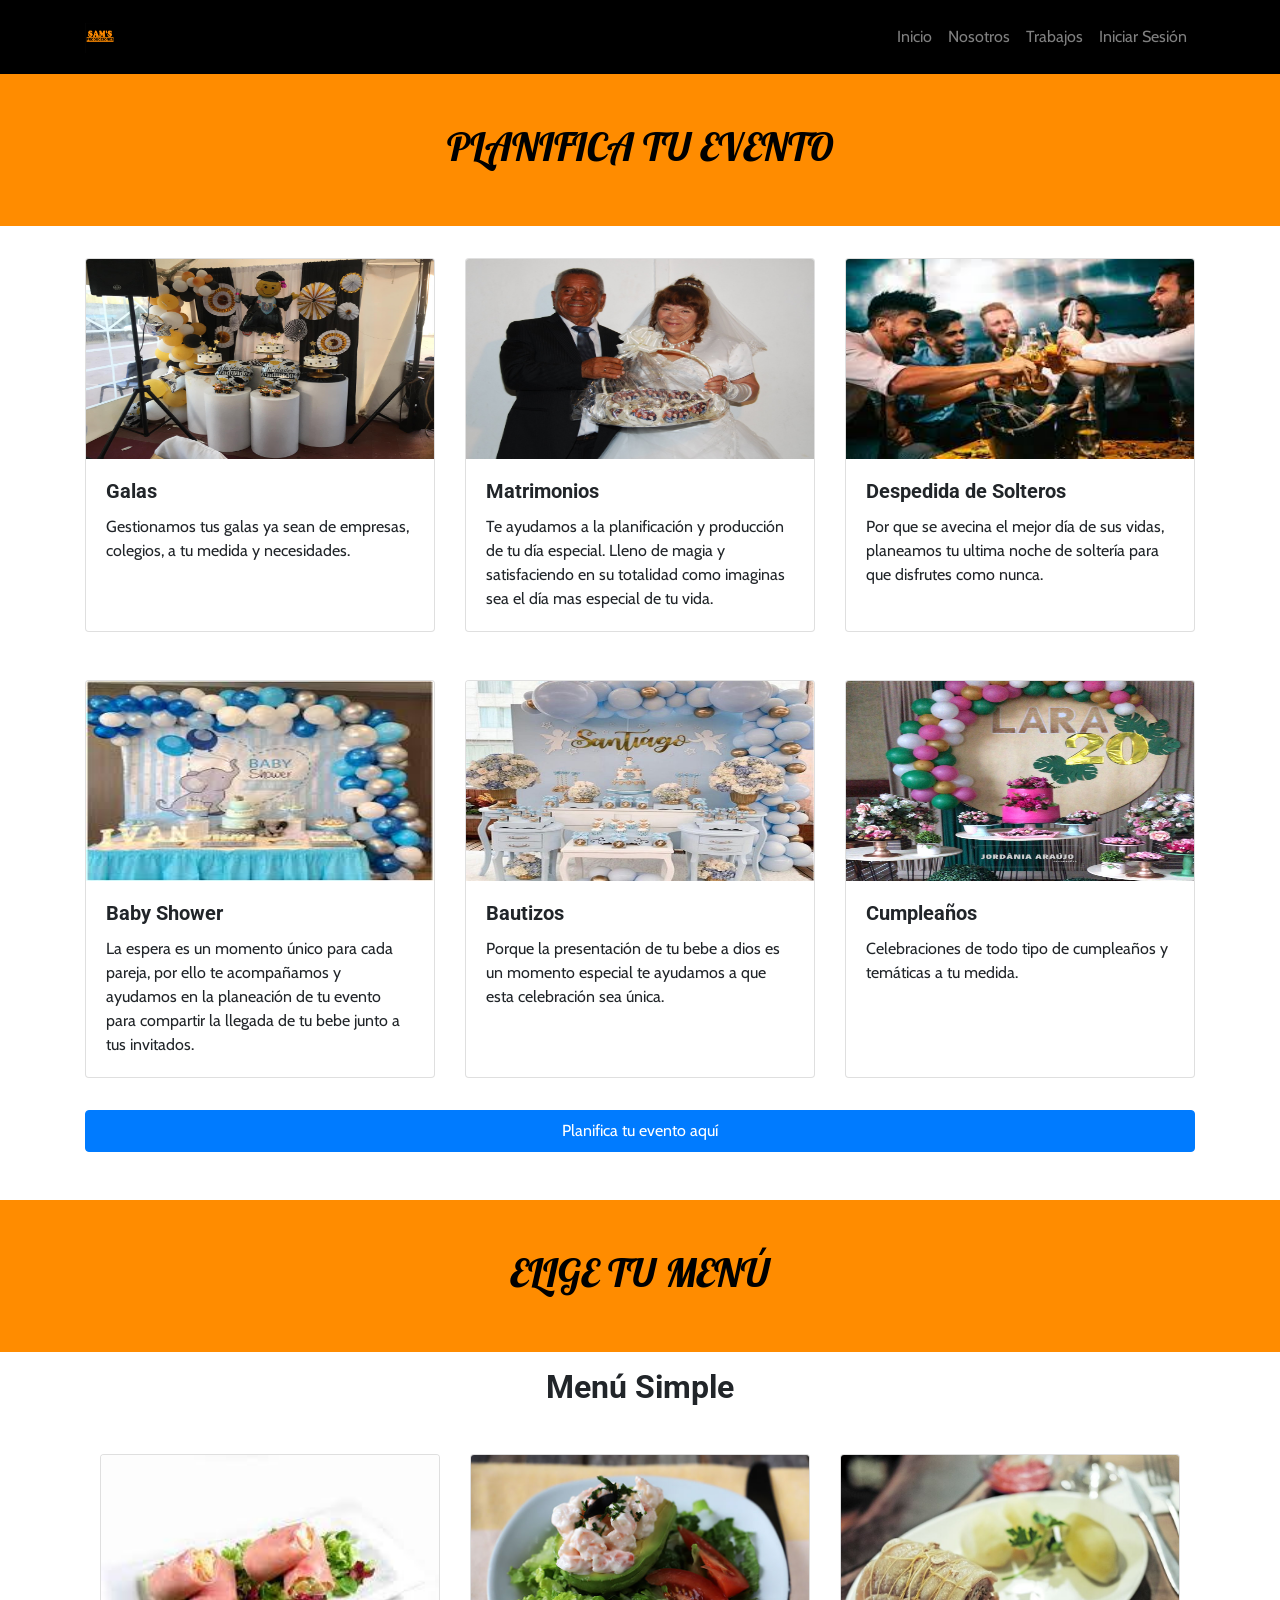
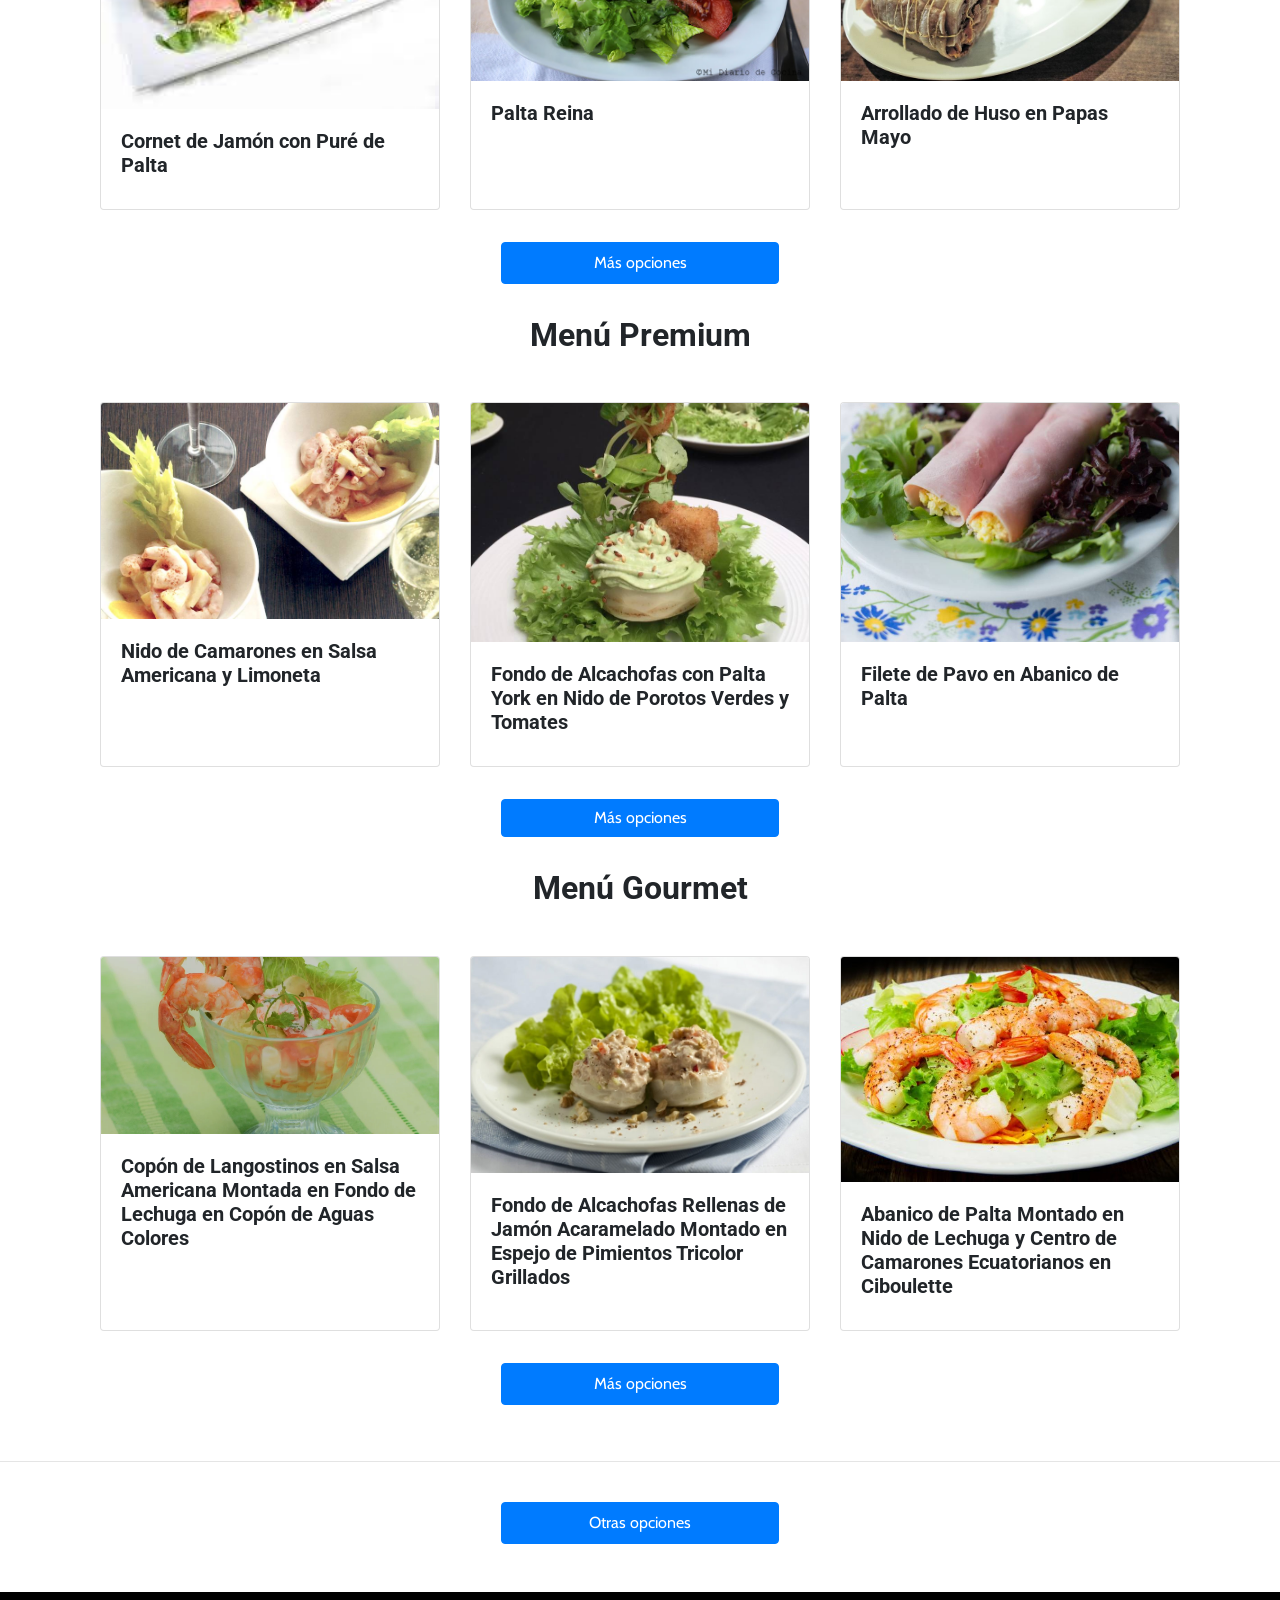
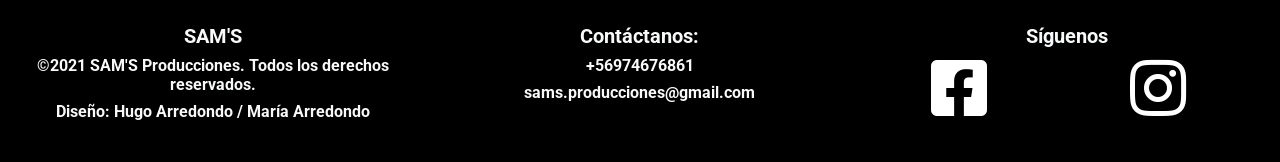
<file: job.html>
<!DOCTYPE html>
<html lang="es">
    <head>
        <!--Etiquetas meta-->
        <meta charset="UTF-8">
        <meta name="viewport" content="width=device-width, initial-scale=1">
        
        <!-- Bootstrap CSS -->
        <link rel="stylesheet" href="https://stackpath.bootstrapcdn.com/bootstrap/4.5.2/css/bootstrap.min.css" integrity="sha384-JcKb8q3iqJ61gNV9KGb8thSsNjpSL0n8PARn9HuZOnIxN0hoP+VmmDGMN5t9UJ0Z" crossorigin="anonymous">
        
        <!--Font Awesome-->
        <link rel="stylesheet" href="https://pro.fontawesome.com/releases/v5.10.0/css/all.css" integrity="sha384-AYmEC3Yw5cVb3ZcuHtOA93w35dYTsvhLPVnYs9eStHfGJvOvKxVfELGroGkvsg+p" crossorigin="anonymous"/>
        
        <!--Google Font Cabin(Regular y bold)-->
        <link href="https://fonts.googleapis.com/css2?family=Cabin:wght@400;700&display=swap" rel="stylesheet">
        
        <!--Google Font Lobster(Regular)-->
        <link href="https://fonts.googleapis.com/css2?family=Lobster&display=swap" rel="stylesheet">

        <!--Google Font Roboto(Italic Bold)-->
        <link href="https://fonts.googleapis.com/css2?family=Roboto:ital,wght@1,700&display=swap" rel="stylesheet">

        <!--Hoja de estilo-->
        <link href="css/style.css" rel="stylesheet">

        <!-- Optional JavaScript -->
            <!-- jQuery first, then Bootstrap JS -->
            <script src="https://ajax.googleapis.com/ajax/libs/jquery/3.5.1/jquery.min.js"></script>
            <script src="https://stackpath.bootstrapcdn.com/bootstrap/4.3.1/js/bootstrap.min.js" integrity="sha384-JjSmVgyd0p3pXB1rRibZUAYoIIy6OrQ6VrjIEaFf/nJGzIxFDsf4x0xIM+B07jRM" crossorigin="anonymous"></script>
            <!--Mi Script JS-->
            <script src="js/script.js"></script>
        
        <!--Titulo-->
        <title>Trabajos</title>
    </head>
    <body>
        <!-- navegador -->
        <nav class="navbar navbar-expand-sm navbar-dark text-white py-3">
            <div class="container w-100">
                <button class="navbar-toggler" type="button" data-toggle="collapse" data-target="#opciones">
                <span class="navbar-toggler-icon"></span>
                </button>
                <a class="navbar-brand" href="#">
                    <img src="img/logo-sams-4.jpg" width="30" height="30" alt="">
                </a>
                <div class="collapse navbar-collapse" id="opciones">   
                    <ul class="navbar-nav ml-auto">
                        <li class="nav-item">
                            <a class="nav-link" href="index.html">Inicio</a>
                        </li>
                        <li class="nav-item">
                            <a class="nav-link" href="about.html">Nosotros</a>
                        </li>
                        <li class="nav-item">
                            <a class="nav-link" href="job.html">Trabajos</a>
                        </li>
                        <li class="nav-item">
                            <a class="nav-link" href="iniciosesion.html">Iniciar Sesión</a>
                        </li>              
                    </ul>
                </div>
            </div>
        </nav>
        
        <main>
            <!--Planifica tu evento-->
            <section>
                <div class="titulo2 mx-auto text-center py-5">
                    <h1>PLANIFICA TU EVENTO</h1>
                </div>
                <div class="container">
                    <div class="row my-3">
                        <div class="col-md-4 my-3">
                            <div class="card h-100">
                                <img src="img/job/candybar.jpg" class="card-img-top img-cards w-100" alt="gala">
                                <div class="card-body">
                                    <h5 class="card-title">Galas</h5>
                                    <p class="card-text h-50">Gestionamos tus galas ya sean de empresas, 
                                    colegios, a tu medida y necesidades.</p>
                                </div>
                            </div>
                        </div>
                        <div class="col-md-4 my-3">
                            <div class="card h-100">
                                <img src="img/job/matri5.jpg" class="card-img-top img-cards w-100" alt="matrimonio">
                                <div class="card-body">
                                    <h5 class="card-title">Matrimonios</h5>
                                    <p class="card-text h-50">Te ayudamos a la planificación y producción de tu día especial. Lleno de magia y 
                                    satisfaciendo en su totalidad como imaginas sea el día mas especial de tu vida.</p>
                                </div>
                            </div>
                        </div>
                        <div class="col-md-4 my-3">
                            <div class="card h-100">
                                <img src="img/job/despedida.jpg" class="card-img-top img-cards w-100" alt="despedida-soltero">
                                <div class="card-body">
                                    <h5 class="card-title">Despedida de Solteros</h5>
                                    <p class="card-text h-50">Por que se avecina el mejor día de sus vidas, planeamos tu ultima noche de 
                                    soltería para que disfrutes como nunca.</p>
                                </div>
                            </div>
                        </div>
                    </div>
                    <div class="row my-3">
                        <div class="col-md-4 my-3">
                            <div class="card h-100">
                                <img src="img/job/babyshower1.jpg" class="card-img-top img-cards w-100" alt="baby-shower">
                                <div class="card-body">
                                    <h5 class="card-title">Baby Shower</h5>
                                    <p class="card-text h-50">La espera es un momento único para cada pareja, por ello te acompañamos y 
                                    ayudamos en la planeación de tu evento para compartir la llegada de tu bebe junto a tus invitados.</p>
                                </div>
                            </div>
                        </div>
                        <div class="col-md-4 my-3">
                            <div class="card h-100">
                                <img src="img/job/bautizo1.jpg" class="card-img-top img-cards w-100" alt="bautizo">
                                <div class="card-body">
                                    <h5 class="card-title">Bautizos</h5>
                                    <p class="card-text h-50">Porque la presentación de tu bebe a dios es un momento especial te ayudamos a 
                                    que esta celebración sea única.</p>
                                </div>
                            </div>
                        </div>
                        <div class="col-md-4 my-3">
                            <div class="card h-100">
                                <img src="img/job/cumple.jpg" class="card-img-top img-cards w-100" alt="cumple">
                                <div class="card-body">
                                    <h5 class="card-title">Cumpleaños</h5>
                                    <p class="card-text h-50">Celebraciones de todo tipo de cumpleaños y temáticas a tu medida.</p>
                                </div>
                            </div>
                        </div>
                    </div>
                </div>
                <div class="container text-center mb-5">
                    <a class="btn btn-primary w-100 py-2" href="cotizar.html" role="button" target="_blank" rel="noopener noreferrer">Planifica tu evento aquí </a>
                </div>
            </section>

            <!--Elige tu menú-->
            <section>
                <div class="titulo2 mx-auto text-center py-5">
                    <h1>ELIGE TU MENÚ</h1>
                </div>
                <!--Menu simple-->
                <div class="py-3" onmouseover="Mover(this)" onmouseout="MoverFuera(this)">
                    <div class="container">
                        <div class="text-center mb-3">
                            <h2>Menú Simple</h2>
                        </div>
                        <div id="carousel1" class="carousel bg-menu slide" data-ride="carousel">
                            <ol class="carousel-indicators">
                              <li data-target="#carousel1" data-slide-to="0" class="active"></li>
                              <li data-target="#carousel1" data-slide-to="1"></li>
                            </ol>
                            <!-- diapositivas -->
                            <div class="carousel-inner">
                                <div class="carousel-item active">
                                    <div class="container">
                                        <div class="row my-3 h-100">
                                            <div class="col-md-4 my-3">
                                                <div class="card h-100">
                                                    <img src="img/job/Imagenes menu/menu simple/entradas/cornet-jamon.jpg" class="card-img-top img-menu w-100" alt="gala">
                                                    <div class="card-body">
                                                        <h5 class="card-title">Cornet de Jamón con Puré de Palta</h5>
                                                    </div>
                                                </div>
                                            </div>
                                            <div class="col-md-4 my-3">
                                                <div class="card h-100">
                                                    <img src="img/job/Imagenes menu/menu simple/entradas/Palta_Reina.jpg" class="card-img-top img-menu w-100" alt="matrimonio">
                                                    <div class="card-body">
                                                        <h5 class="card-title">Palta Reina</h5>
                                                    </div>
                                                </div>
                                            </div>
                                            <div class="col-md-4 my-3">
                                                <div class="card h-100">
                                                    <img src="img/job/Imagenes menu/menu simple/entradas/ArrolladoHuaso.jpg" class="card-img-top img-menu w-100" alt="despedida-soltero">
                                                    <div class="card-body">
                                                        <h5 class="card-title">Arrollado de Huso en Papas Mayo</h5>
                                                    </div>
                                                </div>
                                            </div>
                                        </div>
                                    </div>
                                </div>
                                <div class="carousel-item">
                                    <div class="container">
                                        <div class="row my-3 h-100">
                                            <div class="col-md-4 my-3">
                                                <div class="card h-100">
                                                    <img src="img/job/Imagenes menu/menu simple/platos de fondo/pechuga-de-pavo-a-la-mostaza.jpg" class="card-img-top img-menu w-100" alt="gala">
                                                    <div class="card-body">
                                                        <h5 class="card-title">Filete de Pavo a la Mostaza con Papas Duquesa</h5>
                                                    </div>
                                                </div>
                                            </div>
                                            <div class="col-md-4 my-3">
                                                <div class="card h-100">
                                                    <img src="img/job/Imagenes menu/menu simple/platos de fondo/lomitoCerdo.jpg" class="card-img-top img-menu w-100" alt="matrimonio">
                                                    <div class="card-body">
                                                        <h5 class="card-title">Lomito de Cerdo con Chimichurri y Arroz Azafrán</h5>
                                                    </div>
                                                </div>
                                            </div>
                                            <div class="col-md-4 my-3">
                                                <div class="card h-100">
                                                    <img src="img/job/Imagenes menu/menu simple/platos de fondo/PavoNaranja.jpg" class="card-img-top img-menu w-100" alt="despedida-soltero">
                                                    <div class="card-body">
                                                        <h5 class="card-title">Pavo a la Naranja con Pure Bicolor</h5>
                                                    </div>
                                                </div>
                                            </div>
                                        </div>
                                    </div>
                                </div>
                            </div>
                            <!-- botones de desplazamiento a izquierda y derecha -->      
                            <!-- <a class="carousel-control-prev" href="#carousel1" data-slide="prev">
                              <span class="carousel-control-prev-icon" aria-hidden="true"></span>
                              <span class="sr-only">Previous</span>
                            </a>
                            <a class="carousel-control-next" href="#carousel1" data-slide="next">
                              <span class="carousel-control-next-icon" aria-hidden="true"></span>
                              <span class="sr-only">Next</span>
                            </a> -->
                        </div>
                    </div>
                    <div class="container text-center">
                        <!-- Button trigger modal -->
                        <button type="button" class="btn btn-primary w-25 py-2" data-toggle="modal" data-target="#exampleModal">
                            Más opciones
                        </button>
                        
                        <!-- Modal -->
                        <div class="modal fade" id="exampleModal" tabindex="-1" aria-labelledby="exampleModalLabel" aria-hidden="true">
                            <div class="modal-dialog modal-dialog-scrollable">
                                <div class="modal-content">
                                    <div class="modal-header">
                                        <h5 class="modal-title" id="exampleModalLabel">MENÚ SIMPLE</h5>
                                        <button type="button" class="close" data-dismiss="modal" aria-label="Close">
                                            <span aria-hidden="true">&times;</span>
                                        </button>
                                    </div>
                                    <div class="modal-body text-left">
                                        <h5>Canaperia (rotativa)</h5>
                                        <br>
                                        <ul>
                                            <li>Esparrago- Pimentón</li>
                                            <li>Choclo- Ciboulette </li>
                                            <li>Pavo almendra</li>
                                            <li>Jamón Acaramelado-Piña</li>
                                            <li>Jamón-Queso </li>
                                            <li>Huevos de Codorniz Multicolores </li>
                                            <li>Salame con aceituna rellena</li>
                                            <li>Palmito alcaparra </li>
                                            <li>Kanikama – kétchup </li>
                                            <li>Langostinos limoneta </li>
                                        </ul>
                                        <br>
                                        <h5>Entre masas y servicio de brochetas</h5>
                                        <br>
                                        <ul>
                                            <li>Empanadas de Cocktail- Queso </li>
                                            <li>Empanadas de Cocktail- Pino</li>
                                            <li>Ceviche Reineta – Salmón </li>
                                            <li>Brochetas de ave c/salsa limón mostaza </li>
                                            <li>Pizzetas</li>
                                            <li>Tapaditos (Jamón-Queso-mayo</li>
                                        </ul>
                                        <br>
                                        <h5>Servicio de Aperitivos</h5>
                                        <br>
                                        <ul>
                                            <li>Pisco Sour </li>
                                            <li>Vaina Vainilla </li>
                                            <li>Servicio Gaseosas </li>
                                            <li>Jugos Naturales </li>
                                        </ul>
                                        <br>
                                        <h5>Opciones de Entrada</h5>
                                        <br>
                                        <ul>
                                            <li>Cornet de jamón con pure de palta </li>
                                            <li>Palta Reina</li>
                                            <li>Arrollado Huaso en papas mayo</li>
                                        </ul>
                                        <br>
                                        <h5>Opciones de Plato de Fondo</h5>
                                        <br>
                                        <ul>
                                            <li>Filete de pavo a la mostaza con papas duquesa</li>
                                            <li>Lomito de Cerdo con Chimichurri y Arroz Azafrán</li>
                                            <li>Pavo a la Naranja con Pure Bicolor</li>
                                        </ul>
                                        <br>
                                        <h5>Opciones de postre</h5>
                                        <br>
                                        <ul>
                                            <li>Mousse de Frambuesa con salsa de Berries</li>
                                            <li>Torta de panqueque de naranja</li>
                                            <li>Mix de frutas Naturales de la estación</li>
                                            <li>Mote con huesillo</li>
                                            <li>Panqueques celestinos</li>
                                            <li>Flan chocolate y vainilla con salsa acaramelada</li>
                                            <li>Torta mil hojas</li>
                                            <li>Dulces Chilenos</li>
                                            <li>Suspiro limeño</li>
                                            <li>Chocolate miniatura</li>
                                        </ul>
                                    </div>
                                    <div class="modal-footer">
                                        <button type="button" class="btn btn-secondary" data-dismiss="modal">Cerrar</button>
                                    </div>
                                </div>
                            </div>
                        </div>
                    </div>
                </div>

                <!--Menu premium-->
                <div class="py-3" onmouseover="Mover(this)" onmouseout="MoverFuera(this)">
                    <div class="container">
                        <div class="text-center mb-3">
                            <h2>Menú Premium</h2>
                        </div>
                        <div id="carousel1" class="carousel bg-menu slide" data-ride="carousel">
                            <ol class="carousel-indicators">
                              <li data-target="#carousel1" data-slide-to="0" class="active"></li>
                              <li data-target="#carousel1" data-slide-to="1"></li>
                            </ol>
                            <!-- diapositivas -->
                            <div class="carousel-inner">
                                <div class="carousel-item active">
                                    <div class="container">
                                        <div class="row my-3 h-100">
                                            <div class="col-md-4 my-3">
                                                <div class="card h-100">
                                                    <img src="img/job/Imagenes menu/menu premium/entradas/NidoCamarones.jpg" class="card-img-top img-menu w-100" alt="gala">
                                                    <div class="card-body">
                                                        <h5 class="card-title">Nido de Camarones en Salsa Americana y Limoneta</h5>
                                                    </div>
                                                </div>
                                            </div>
                                            <div class="col-md-4 my-3">
                                                <div class="card h-100">
                                                    <img src="img/job/Imagenes menu/menu premium/entradas/fondoAlcachofa.jpg" class="card-img-top img-menu w-100" alt="matrimonio">
                                                    <div class="card-body">
                                                        <h5 class="card-title">Fondo de Alcachofas con Palta York en Nido de Porotos Verdes y Tomates</h5>
                                                    </div>
                                                </div>
                                            </div>
                                            <div class="col-md-4 my-3">
                                                <div class="card h-100">
                                                    <img src="img/job/Imagenes menu/menu premium/entradas/jamoncEn lechuga.jpg" class="card-img-top img-menu w-100" alt="despedida-soltero">
                                                    <div class="card-body">
                                                        <h5 class="card-title">Filete de Pavo en Abanico de Palta</h5>
                                                    </div>
                                                </div>
                                            </div>
                                        </div>
                                    </div>
                                </div>
                                <div class="carousel-item">
                                    <div class="container">
                                        <div class="row my-3 h-100">
                                            <div class="col-md-4 my-3">
                                                <div class="card h-100">
                                                    <img src="img/job/Imagenes menu/menu premium/platos de fondo/lomocon verduras.jpg" class="card-img-top img-menu w-100" alt="gala">
                                                    <div class="card-body">
                                                        <h5 class="card-title">Lomo Vetado con Boutequiere de Verduras</h5>
                                                    </div>
                                                </div>
                                            </div>
                                            <div class="col-md-4 my-3">
                                                <div class="card h-100">
                                                    <img src="img/job/Imagenes menu/menu premium/platos de fondo/filetederes.jpg" class="card-img-top img-menu w-100" alt="matrimonio">
                                                    <div class="card-body">
                                                        <h5 class="card-title">Filete de Res con Arroz Árabe y Papas Duquesas</h5>
                                                    </div>
                                                </div>
                                            </div>
                                            <div class="col-md-4 my-3">
                                                <div class="card h-100">
                                                    <img src="img/job/Imagenes menu/menu premium/platos de fondo/salmonconesparragos.jpg" class="card-img-top img-menu w-100" alt="despedida-soltero">
                                                    <div class="card-body">
                                                        <h5 class="card-title">Filete de Salmón en Salsa de Mantequilla y Pimienta, con Papas Duquesas y Boutequiere de Verduras</h5>
                                                    </div>
                                                </div>
                                            </div>
                                        </div>
                                    </div>
                                </div>
                            </div>
                            <!-- botones de desplazamiento a izquierda y derecha -->      
                            <!-- <a class="carousel-control-prev" href="#carousel1" data-slide="prev">
                              <span class="carousel-control-prev-icon" aria-hidden="true"></span>
                              <span class="sr-only">Previous</span>
                            </a>
                            <a class="carousel-control-next" href="#carousel1" data-slide="next">
                              <span class="carousel-control-next-icon" aria-hidden="true"></span>
                              <span class="sr-only">Next</span>
                            </a> -->
                        </div>
                    </div>
                    <div class="container text-center">
                        <!-- Button trigger modal -->
                        <button type="button" class="btn btn-primary w-25" data-toggle="modal" data-target="#exampleModal2">
                            Más opciones
                        </button>
                        
                        <!-- Modal -->
                        <div class="modal fade" id="exampleModal2" tabindex="-1" aria-labelledby="exampleModalLabel" aria-hidden="true">
                            <div class="modal-dialog modal-dialog-scrollable">
                                <div class="modal-content">
                                    <div class="modal-header">
                                        <h5 class="modal-title" id="exampleModalLabel">MENÚ PREMIUM</h5>
                                        <button type="button" class="close" data-dismiss="modal" aria-label="Close">
                                            <span aria-hidden="true">&times;</span>
                                        </button>
                                    </div>
                                    <div class="modal-body text-left">
                                        <h5>Canaperia (rotativa)</h5>
                                        <br>
                                        <ul>
                                            <li>Esparrago- Pimentón</li>
                                            <li>Choclo- Ciboulette </li>
                                            <li>Pavo almendra</li>
                                            <li>Jamón Acaramelado-Piña</li>
                                            <li>Jamón-Queso </li>
                                            <li>Huevos de Codorniz Multicolores </li>
                                            <li>Salame con aceituna rellena</li>
                                            <li>Palmito alcaparra </li>
                                            <li>Kanikama – kétchup </li>
                                            <li>Langostinos limoneta </li>
                                        </ul>
                                        <br>
                                        <h5>Entre masas y servicio de brochetas</h5>
                                        <br>
                                        <ul>
                                            <li>Empanadas de Cocktail- Queso </li>
                                            <li>Empanadas de Cocktail- Pino</li>
                                            <li>Ceviche Reineta – Salmón </li>
                                            <li>Brochetas de ave c/salsa limón mostaza </li>
                                            <li>Pizzetas</li>
                                            <li>Tapaditos (Jamón-Queso-mayo)</li>
                                            <li>Cubitos de cerdo con salsa en vino tinto</li>
                                        </ul>
                                        <br>
                                        <h5>Servicio de Aperitivos</h5>
                                        <br>
                                        <ul>
                                            <li>Pisco Sour </li>
                                            <li>Vaina Vainilla </li>
                                            <li>Servicio Gaseosas </li>
                                            <li>Jugos Naturales </li>
                                            <li>Vino</li>
                                        </ul>
                                        <br>
                                        <h5>Opciones de Entrada</h5>
                                        <br>
                                        <ul>
                                            <li>Nido de camarones en salsa americana y limoneta  </li>
                                            <li>Fondo de alcachofas con palta york en nido de porotos verdes y tomates</li>
                                            <li>Filete de pavo en abanico de palta </li>
                                        </ul>
                                        <br>
                                        <h5>Opciones de Plato de Fondo</h5>
                                        <br>
                                        <ul>
                                            <li>Lomo vetado con boutequiere de verduras</li>
                                            <li>Filete de res con arroz árabe y papas duquesas</li>
                                            <li>Filete de Salmon en salsa de mantequilla y pimienta con papas duquesas y boutequiere de verduras</li>
                                        </ul>
                                        <br>
                                        <h5>Opciones de postre</h5>
                                        <br>
                                        <ul>
                                            <li>Mousse de Frambuesa con salsa de Berries</li>
                                            <li>Torta de panqueque de naranja</li>
                                            <li>Mix de frutas Naturales de la estación</li>
                                            <li>Mote con huesillo</li>
                                            <li>Panqueques celestinos</li>
                                            <li>Flan chocolate y vainilla con salsa acaramelada</li>
                                            <li>Torta mil hojas</li>
                                            <li>Dulces Chilenos</li>
                                            <li>Suspiro limeño</li>
                                            <li>Chocolate miniatura</li>
                                        </ul>
                                    </div>
                                    <div class="modal-footer">
                                        <button type="button" class="btn btn-secondary" data-dismiss="modal">Cerrar</button>
                                    </div>
                                </div>
                            </div>
                        </div>
                    </div>
                </div>

                <!--Menu gourmet-->
                <div class="py-3" onmouseover="Mover(this)" onmouseout="MoverFuera(this)">
                    <div class="container">
                        <div class="text-center mb-3">
                            <h2>Menú Gourmet</h2>
                        </div>
                        <div id="carousel1" class="carousel bg-menu slide" data-ride="carousel">
                            <ol class="carousel-indicators">
                              <li data-target="#carousel1" data-slide-to="0" class="active"></li>
                              <li data-target="#carousel1" data-slide-to="1"></li>
                            </ol>
                            <!-- diapositivas -->
                            <div class="carousel-inner">
                                <div class="carousel-item active">
                                    <div class="container">
                                        <div class="row my-3 h-100">
                                            <div class="col-md-4 my-3">
                                                <div class="card h-100">
                                                    <img src="img/job/Imagenes menu/menu gourmet/entradas/coponLangostinos.jpg" class="card-img-top img-menu w-100" alt="gala">
                                                    <div class="card-body">
                                                        <h5 class="card-title">Copón de Langostinos en Salsa Americana Montada en Fondo de Lechuga en Copón de Aguas Colores</h5>
                                                    </div>
                                                </div>
                                            </div>
                                            <div class="col-md-4 my-3">
                                                <div class="card h-100">
                                                    <img src="img/job/Imagenes menu/menu gourmet/entradas/fondos-de-alcachofas-rellenos.jpg" class="card-img-top img-menu w-100" alt="matrimonio">
                                                    <div class="card-body">
                                                        <h5 class="card-title">Fondo de Alcachofas Rellenas de Jamón Acaramelado Montado en Espejo de Pimientos Tricolor Grillados</h5>
                                                    </div>
                                                </div>
                                            </div>
                                            <div class="col-md-4 my-3">
                                                <div class="card h-100">
                                                    <img src="img/job/Imagenes menu/menu gourmet/entradas/lechugaCamarones.jpg" class="card-img-top img-menu w-100" alt="despedida-soltero">
                                                    <div class="card-body">
                                                        <h5 class="card-title">Abanico de Palta Montado en Nido de Lechuga y Centro de Camarones Ecuatorianos en Ciboulette</h5>
                                                    </div>
                                                </div>
                                            </div>
                                        </div>
                                    </div>
                                </div>
                                <div class="carousel-item">
                                    <div class="container">
                                        <div class="row my-3 h-100">
                                            <div class="col-md-4 my-3">
                                                <div class="card h-100">
                                                    <img src="img/job/Imagenes menu/menu gourmet/platos de fondo/polloconverduras.jpg" class="card-img-top img-menu w-100" alt="gala">
                                                    <div class="card-body">
                                                        <h5 class="card-title">Filete de Pollo en Salsa de Mostaza con Verduras Grille y Papas Duquesas</h5>
                                                    </div>
                                                </div>
                                            </div>
                                            <div class="col-md-4 my-3">
                                                <div class="card h-100">
                                                    <img src="img/job/Imagenes menu/menu gourmet/platos de fondo/filetederes.jpg" class="card-img-top img-menu w-100" alt="matrimonio">
                                                    <div class="card-body">
                                                        <h5 class="card-title">Filete de Res a la Mantequilla y Pimienta con Panaché de Verduras Grille</h5>
                                                    </div>
                                                </div>
                                            </div>
                                            <div class="col-md-4 my-3">
                                                <div class="card h-100">
                                                    <img src="img/job/Imagenes menu/menu gourmet/platos de fondo/medalloncerdo.jpg" class="card-img-top img-menu w-100" alt="despedida-soltero">
                                                    <div class="card-body">
                                                        <h5 class="card-title">Medallón de Cerdo en Salsa de Vino Tinto con Papas Duquesas</h5>
                                                    </div>
                                                </div>
                                            </div>
                                        </div>
                                    </div>
                                </div>
                            </div>
                            <!-- botones de desplazamiento a izquierda y derecha -->      
                            <!-- <a class="carousel-control-prev" href="#carousel1" data-slide="prev">
                              <span class="carousel-control-prev-icon" aria-hidden="true"></span>
                              <span class="sr-only">Previous</span>
                            </a>
                            <a class="carousel-control-next" href="#carousel1" data-slide="next">
                              <span class="carousel-control-next-icon" aria-hidden="true"></span>
                              <span class="sr-only">Next</span>
                            </a> -->
                        </div>
                    </div>
                    <div class="container text-center">
                        <!-- Button trigger modal -->
                        <button type="button" class="btn btn-primary w-25 py-2" data-toggle="modal" data-target="#exampleModal3">
                            Más opciones
                        </button>
                        
                        <!-- Modal -->
                        <div class="modal fade" id="exampleModal3" tabindex="-1" aria-labelledby="exampleModalLabel" aria-hidden="true">
                            <div class="modal-dialog modal-dialog-scrollable">
                                <div class="modal-content">
                                    <div class="modal-header">
                                        <h5 class="modal-title" id="exampleModalLabel">MENÚ GOURMET</h5>
                                        <button type="button" class="close" data-dismiss="modal" aria-label="Close">
                                            <span aria-hidden="true">&times;</span>
                                        </button>
                                    </div>
                                    <div class="modal-body text-left">
                                        <h5>Canaperia (rotativa)</h5>
                                        <br>
                                        <ul>
                                            <li>Esparrago- Pimentón</li>
                                            <li>Choclo- Ciboulette </li>
                                            <li>Pavo almendra</li>
                                            <li>Jamón Acaramelado-Piña</li>
                                            <li>Jamón-Queso </li>
                                            <li>Huevos de Codorniz Multicolores </li>
                                            <li>Salame con aceituna rellena</li>
                                            <li>Palmito alcaparra </li>
                                            <li>Kanikama – kétchup </li>
                                            <li>Langostinos limoneta </li>
                                        </ul>
                                        <br>
                                        <h5>Entre masas y servicio de brochetas</h5>
                                        <br>
                                        <ul>
                                            <li>Empanadas de Cocktail- Queso </li>
                                            <li>Empanadas de Cocktail- Pino</li>
                                            <li>Ceviche Reineta – Salmón </li>
                                            <li>Brochetas de ave c/salsa limón mostaza </li>
                                            <li>Pizzetas</li>
                                            <li>Tapaditos (Jamón-Queso-mayo)</li>
                                            <li>Cubitos de cerdo con salsa en vino tinto</li>
                                        </ul>
                                        <br>
                                        <h5>Servicio de Aperitivos</h5>
                                        <br>
                                        <ul>
                                            <li>Pisco Sour </li>
                                            <li>Vaina Vainilla </li>
                                            <li>Servicio Gaseosas </li>
                                            <li>Jugos Naturales </li>
                                            <li>Vino</li>
                                        </ul>
                                        <br>
                                        <h5>Opciones de Entrada</h5>
                                        <br>
                                        <ul>
                                            <li>Copón de Langostinos en salsa americana montada en fondo de lechuga en copón de aguas colores</li>
                                            <li>Fondo de alcachofas relleno de jamón acaramelado montado en espejo de tricolor de pimentones grille</li>
                                            <li>Abanico de palta montado en nido de lechuga morada y centro de camarones ecuatorianos en ciboulette</li>
                                        </ul>
                                        <br>
                                        <h5>Opciones de Plato de Fondo</h5>
                                        <br>
                                        <ul>
                                            <li>Filete de pollo en salsa de mostaza con verduras grille con papas duquesas</li>
                                            <li>Filete de res a la mantequilla y pimienta con panaché de verduras grille</li>
                                            <li>Medallón de filete de cerdo en salsa de vino tinto con papas duquesas</li>
                                        </ul>
                                        <br>
                                        <h5>Opciones de postre</h5>
                                        <br>
                                        <ul>
                                            <li>Tulipa de barquillo con arándanos en crema a la naranja y salsa chantilly</li>
                                            <li>Copa de Terciopelo</li>
                                            <li>Buffet de postres finos (shoot de suspiro limeño, shoot de barbarois, shoot de maracuyá, pie de limón, torta tres leches, torta de fresa, torta selva negra y de yogurt)</li>
                                        </ul>
                                    </div>
                                    <div class="modal-footer">
                                        <button type="button" class="btn btn-secondary" data-dismiss="modal">Cerrar</button>
                                    </div>
                                </div>
                            </div>
                        </div>
                    </div>
                </div>
                <br><hr><br>
                <div class="container text-center mb-5">
                    <!-- Button trigger modal -->
                    <button type="button" class="btn btn-primary w-25 py-2" data-toggle="modal" data-target="#exampleModal4">
                        Otras opciones
                    </button>
                    
                    <!-- Modal -->
                    <div class="modal fade" id="exampleModal4" tabindex="-1" aria-labelledby="exampleModalLabel" aria-hidden="true">
                        <div class="modal-dialog modal-dialog-scrollable">
                            <div class="modal-content">
                                <div class="modal-header">
                                    <h5 class="modal-title" id="exampleModalLabel">Otras opciones</h5>
                                    <button type="button" class="close" data-dismiss="modal" aria-label="Close">
                                        <span aria-hidden="true">&times;</span>
                                    </button>
                                </div>
                                <div class="modal-body text-left">
                                    <div id="caja">
                                        <button type="button" id="otro-menu" class="btn btn-primary">Cargar Menús</button>
                                    </div>
                                    <br><br>

                                    <table class="table" id="categorias">
                                        <thead>
                                            <tr>
                                                <th scope="col">#</th>
                                                <th scope="col">Nombre</th>
                                                <th scope="col">Imagen</th>
                                                <!-- <th scope="col">Descripción</th> -->
                                            </tr>
                                        </thead>
                                        <tbody>

                                        </tbody>

                                    </table>
                                </div>
                                <div class="modal-footer">
                                    <button type="button" class="btn btn-secondary" data-dismiss="modal">Cerrar</button>
                                </div>
                            </div>
                        </div>
                    </div>
                </div>
            </section>
        </main>
        
        <!--Footer-->
        <footer>
            <div class="container-fluid w-100 text-light text-center py-4">
                <div class="row">
                    <div class="col-md-4 py-2">
                        <h5>SAM'S</h5>
                        <h6>©2021 SAM'S Producciones. Todos los derechos reservados.</h6>
                        <h6>Diseño: Hugo Arredondo / María Arredondo</h6>
                    </div>
                    <div class="col-md-4 py-2">
                        <h5>Contáctanos:</h5>
                        <h6>+56974676861</h6>
                        <h6>sams.producciones@gmail.com</h6>
                    </div>
                    <div class="col-md-4 py-2">
                        <div class="container">
                            <h5>Síguenos</h5>
                            <div class="row">
                                <div class="col-6">
                                    <a href="https://www.facebook.com/"><i class="fab fa-facebook-square fa-4x mr-3 text-white"></i></a>
                                </div>
                                <div class="col-6">
                                    <a href="https://www.instagram.com/?hl=es-la"><i class="fab fa-instagram fa-4x mr-3 text-white"></i></a>
                                </div>
                            </div>
                        </div>
                    </div>
                </div>
            </div>
        </footer>
    </body>
</html>
</file>
<file: css/style.css>
body {
    margin: 0;
    height: 100%;
    background-color: white;
    font-family: 'Cabin', sans-serif;
}

h2, h3, h4, h5, h6{
    font-family: 'Roboto', sans-serif;
    font-weight: 700;
}

.titulo3{
    background-color: orange;
    color: black;
    font-family: 'Lobster', cursive;
    font-size: 55px;
    font-weight: 400;
}

/*Formularios*/

.error-control {
    border: 1px solid red;
}

label.error {
    color: red;
    width: 300px;
    font-size: 0.8em;
    margin-top: -5px;
    margin-bottom: 10px;
}

.etiqueta{
    font-weight: bold;
    font-family: 'Roboto', sans-serif;
    font-weight: 700;
    margin-right: 10px;
}

/*Navegador*/

.navbar{
    background-color:black;
    font-family: 'Cabin', sans-serif;
    font-size: 16px;
    font-weight: 400;
}

/*footer*/
footer{
    background-color: black;
    font-family: 'Cabin', sans-serif;
    font-size: 16px;
    font-weight: 400;
}

/*=========================================================================================================*/
/*===================================================INDEX=================================================*/
/*=========================================================================================================*/

/*Encabezado*/
.hero-image {
    background-image: linear-gradient(rgba(0, 0, 0, 0.5), rgba(0, 0, 0, 0.5)), url("../img/hero-section.jpg");
    height: 60vh;
    width:auto;
    background-position: center;
    background-repeat: no-repeat;
    background-size: cover;
    position: relative;
    font-family: 'Roboto', sans-serif;
    font-size: 40px;
    font-weight: 700;
}

.hero-text {
    text-align: center;
    position: absolute;
    top: 50%;
    left: 50%;
    transform: translate(-50%, -50%);
    color: white;
}

/*seccion de nuestros servicios*/
.titulo2{
    background-color: darkorange;
    color: black;
    font-family: 'Lobster', cursive;
    font-size: 37px;
    font-weight: 400;
}

.img-ns1{
    background-image: linear-gradient(rgba(0, 0, 0, 0.5), rgba(0, 0, 0, 0.5)), url("../img/inicio/nuestros_servicios/transporte.jpg");
    height: 300px;
    width: auto;
    background-position: center;
    background-repeat: no-repeat;
    background-size: cover;
    position: relative;
}

.img-ns2{
    background-image: linear-gradient(rgba(0, 0, 0, 0.5), rgba(0, 0, 0, 0.5)), url("../img/inicio/nuestros_servicios/decoración.jpg");
    height: 300px;
    width: auto;
    background-position: center;
    background-repeat: no-repeat;
    background-size: cover;
    position: relative;
}

.img-ns3{
    background-image: linear-gradient(rgba(0, 0, 0, 0.5), rgba(0, 0, 0, 0.5)), url("../img/inicio/nuestros_servicios/cocina.jpg");
    height: 300px;
    width: auto;
    background-position: center;
    background-repeat: no-repeat;
    background-size: cover;
    position: relative;
}

.img-ns4{
    background-image: linear-gradient(rgba(0, 0, 0, 0.5), rgba(0, 0, 0, 0.5)), url("../img/inicio/nuestros_servicios/show.jpg");
    height: 300px;
    width: auto;
    background-position: center;
    background-repeat: no-repeat;
    background-size: cover;
    position: relative;
}

/*seccion de eventos*/
.img-carrusel1{
    background-image: linear-gradient(rgba(0, 0, 0, 0.5), rgba(0, 0, 0, 0.5)), url("../img/inicio/gala.jpg");
    height: 80vh;
    width:auto;
    background-position: center;
    background-repeat: no-repeat;
    background-size: cover;
    position: relative;
}

.img-carrusel2{
    background-image: linear-gradient(rgba(0, 0, 0, 0.5), rgba(0, 0, 0, 0.5)), url("../img/inicio/matrimonio.jpg");
    height: 80vh;
    width:auto;
    background-position: center;
    background-repeat: no-repeat;
    background-size: cover;
    position: relative;
}

.img-carrusel3{
    background-image: linear-gradient(rgba(0, 0, 0, 0.5), rgba(0, 0, 0, 0.5)), url("../img/inicio/despedida3.jpg");
    height: 80vh;
    width:auto;
    background-position: center;
    background-repeat: no-repeat;
    background-size: cover;
    position: relative;
}

.img-carrusel4{
    background-image: linear-gradient(rgba(0, 0, 0, 0.5), rgba(0, 0, 0, 0.5)), url("../img/inicio/baby-shower.jpg");
    height: 80vh;
    width:auto;
    background-position: center;
    background-repeat: no-repeat;
    background-size: cover;
    position: relative;
}

.img-carrusel5{
    background-image: linear-gradient(rgba(0, 0, 0, 0.5), rgba(0, 0, 0, 0.5)), url("../img/inicio/bautizo.png");
    height: 80vh;
    width:auto;
    background-position: center;
    background-repeat: no-repeat;
    background-size: cover;
    position: relative;
}

.img-carrusel6{
    background-image: linear-gradient(rgba(0, 0, 0, 0.5), rgba(0, 0, 0, 0.5)), url("../img/inicio/fiesta-cumpleanos.jpg");
    height: 80vh;
    width:auto;
    background-position: center;
    background-repeat: no-repeat;
    background-size: cover;
    position: relative;
}

/*=========================================================================================================*/
/*===================================================ABOUT=================================================*/
/*=========================================================================================================*/

/*seccion quienes somos*/
.imagenes2{
    height: 300px;
    width: 100%;
}

/*=========================================================================================================*/
/*===================================================JOBS==================================================*/
/*=========================================================================================================*/

.img-cards{
    height: 200px;
    width: 400px;
}
</file>
